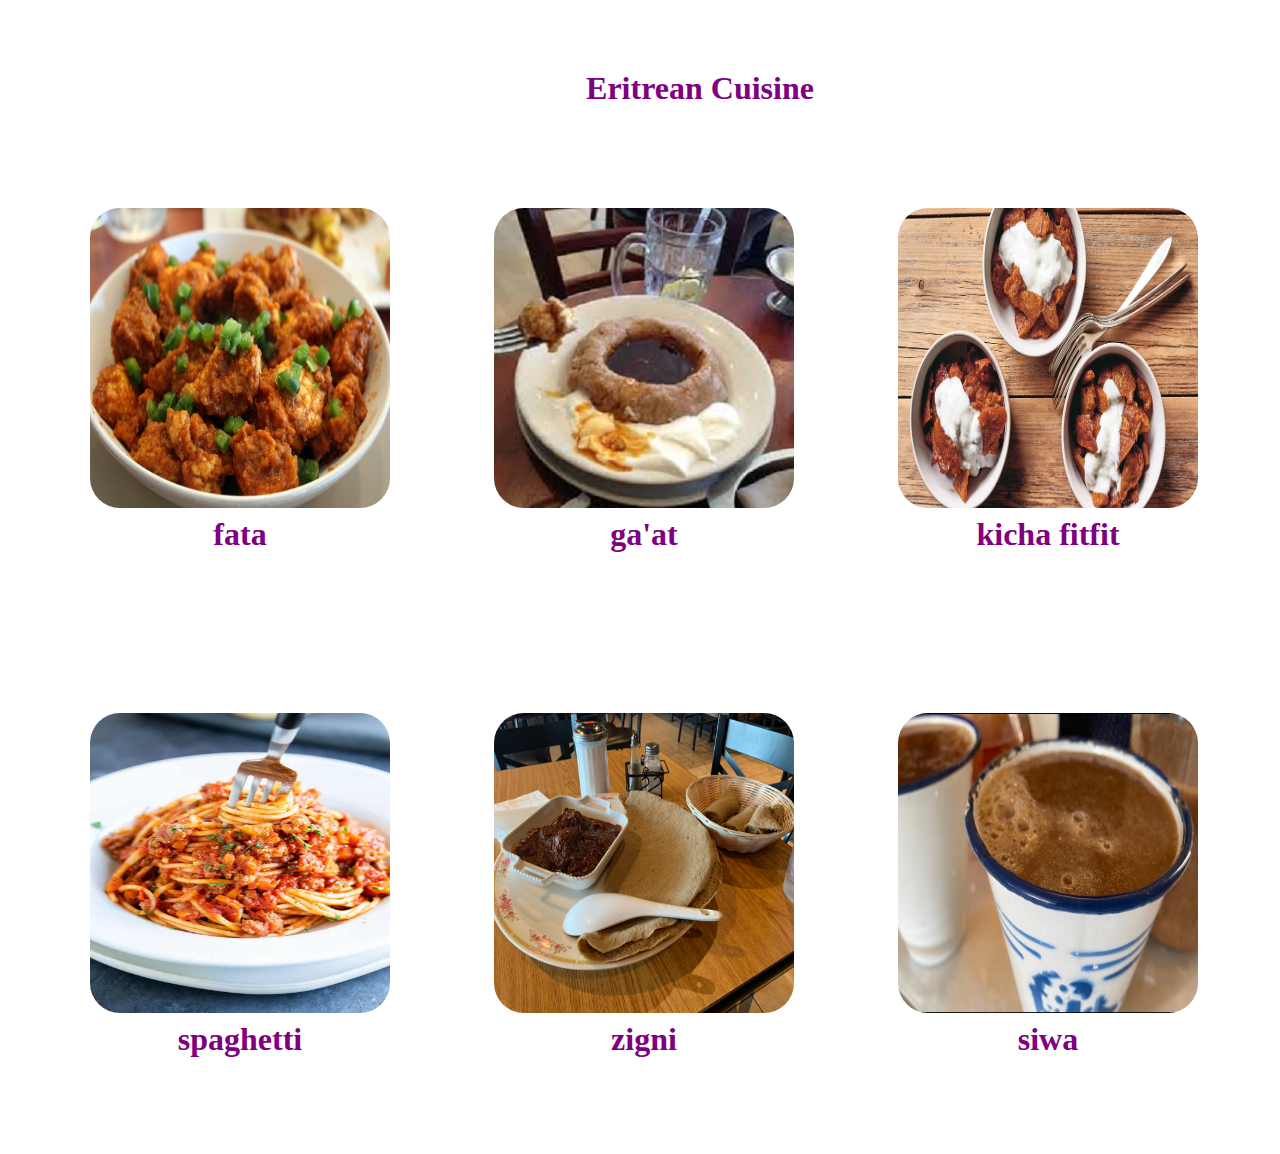
<file: index.html>
<!DOCTYPE html>
<html lang="en">
<head>
    <meta charset="UTF-8">
    <meta name="viewport" content="width=device-width, initial-scale=1.0">
    <link rel="stylesheet" href="style.css">
    <title>Eri-cipies</title>
</head>
<body>
    <h1>Eritrean Cuisine</h1>

    <ul> 
        <div><li><a href="/recipes/fata/fata.html"> <img src="/recipes/cover-images/FATA.jpg" alt="fata"><br>fata</a></li></div>
        <div><li><a href="/recipes/gaat/gaat.html"><img src="/recipes/cover-images/GA'AT.jpg" alt="ga'at"><br>ga'at</a></li></div>
        <div><li><a href="/recipes/kftft/kftft.html"><img src="/recipes/cover-images/KICHA FITFIT.jpg" alt="kicha fitfit"><br>kicha fitfit</a></li></div>
        <div><li><a href="/recipes/spaghetti/spaghetti.html"><img src="/recipes/cover-images/SPAGHETTI.jpg" alt="spaghetti"><br> spaghetti</a></li></div>
        <div><li><a href="/recipes/zigni/zigni.html"><img src="/recipes/cover-images/Zigni.jpg" alt="zigni"><br> zigni</a></li></div>
        <div><li><a href="/recipes/siwa/siwa.html"><img src="/recipes/cover-images/siwa.jpg" alt="siwa"><br> siwa</a></li></div>

    </ul>
</body>
</html>
</file>
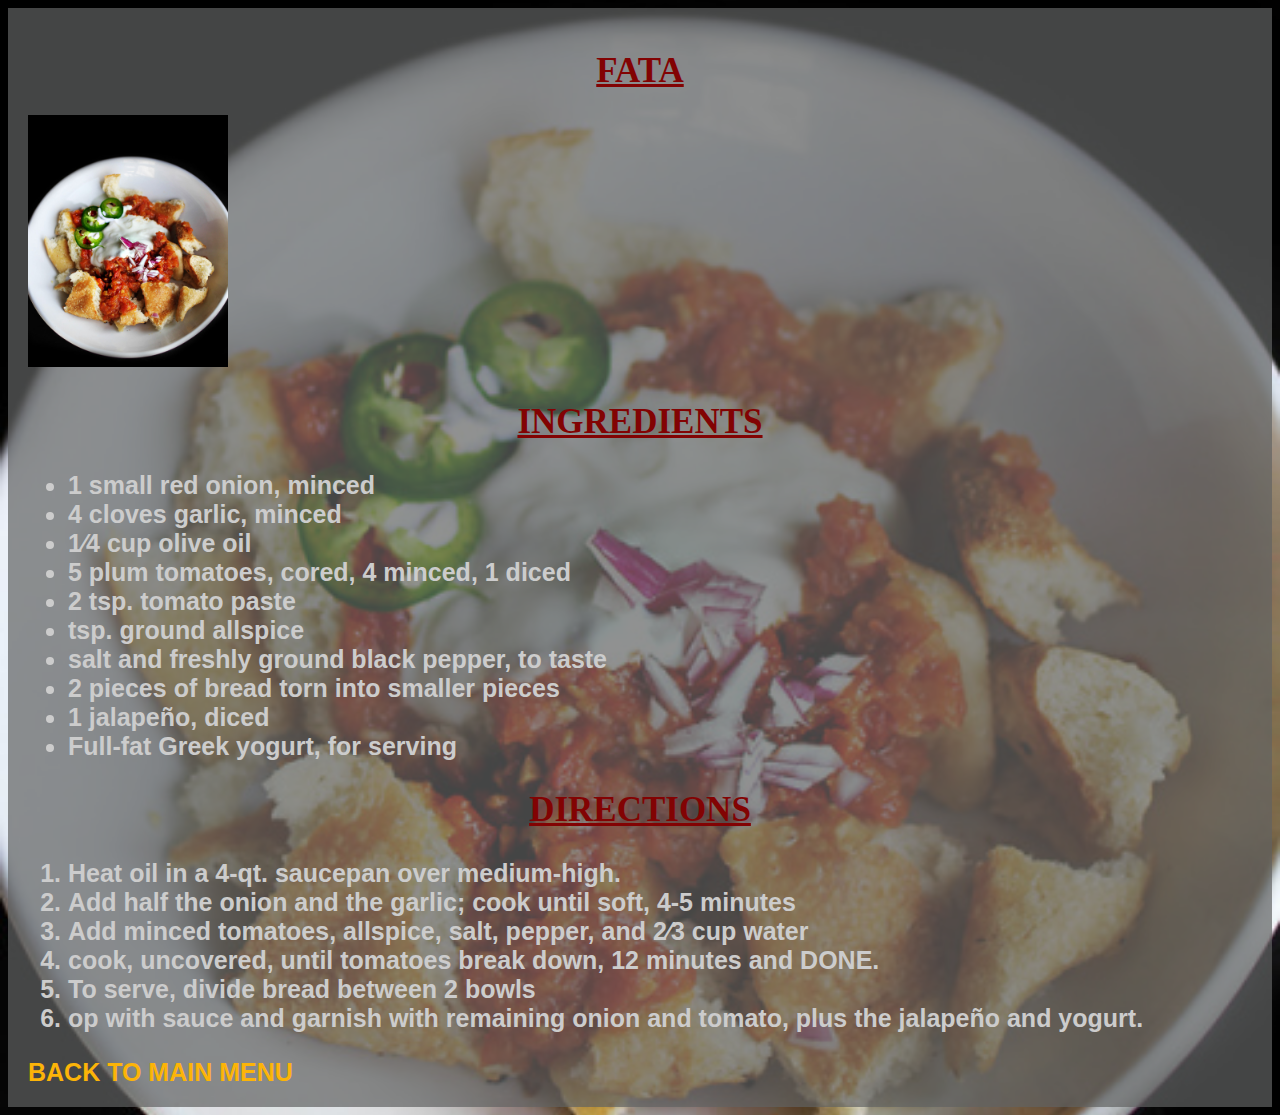
<file: recipes/fata/fata.html>
<!DOCTYPE html>
<html>
  <head>
    <meta charset="utf-8"
    <meta lang="en-US">
    <link rel="stylesheet" href="fata.css">
    <title>FATA</title>
  </head>

  <body>
    <div class="main">
      <h1>FATA</h1>
      <img src="fata.jpg" alt="A serving of fata bread topped with tomato sauce and garnished with diced jalapeño and onion, presented on a white plate in a cozy kitchen setting. The dish appears warm and inviting, evoking a sense of comfort and home-cooked tradition." width="200">
      <h2>INGREDIENTS</h2>
      <ul>
        <li>1 small red onion, minced</li>
        <li>4 cloves garlic, minced</li>
        <li>1⁄4 cup olive oil</li>
        <li>5 plum tomatoes, cored, 4 minced, 1 diced</li>
        <li>2 tsp. tomato paste</li>
        <li>tsp. ground allspice</li>
        <li>salt and freshly ground black pepper, to taste</li>
        <li>2 pieces of bread torn into smaller pieces</li>
        <li>1 jalapeño, diced</li>
        <li>Full-fat Greek yogurt, for serving</li>
      </ul>
      <h2>DIRECTIONS</h2>
      <ol>
        <li>Heat oil in a 4-qt. saucepan over medium-high.</li>
        <li>Add half the onion and the garlic; cook until soft, 4-5 minutes</li>
        <li>Add minced tomatoes, allspice, salt, pepper, and 2⁄3 cup water</li>
        <li>cook, uncovered, until tomatoes break down, 12 minutes and DONE.</li>
        <li>To serve, divide bread between 2 bowls</li>
        <li>op with sauce and garnish with remaining onion and tomato, plus the jalapeño and yogurt.</li>
      </ol>
 
  
      <a href="../../index.html">BACK TO MAIN MENU</a>
    </div>
  </body>
</html>
</file>
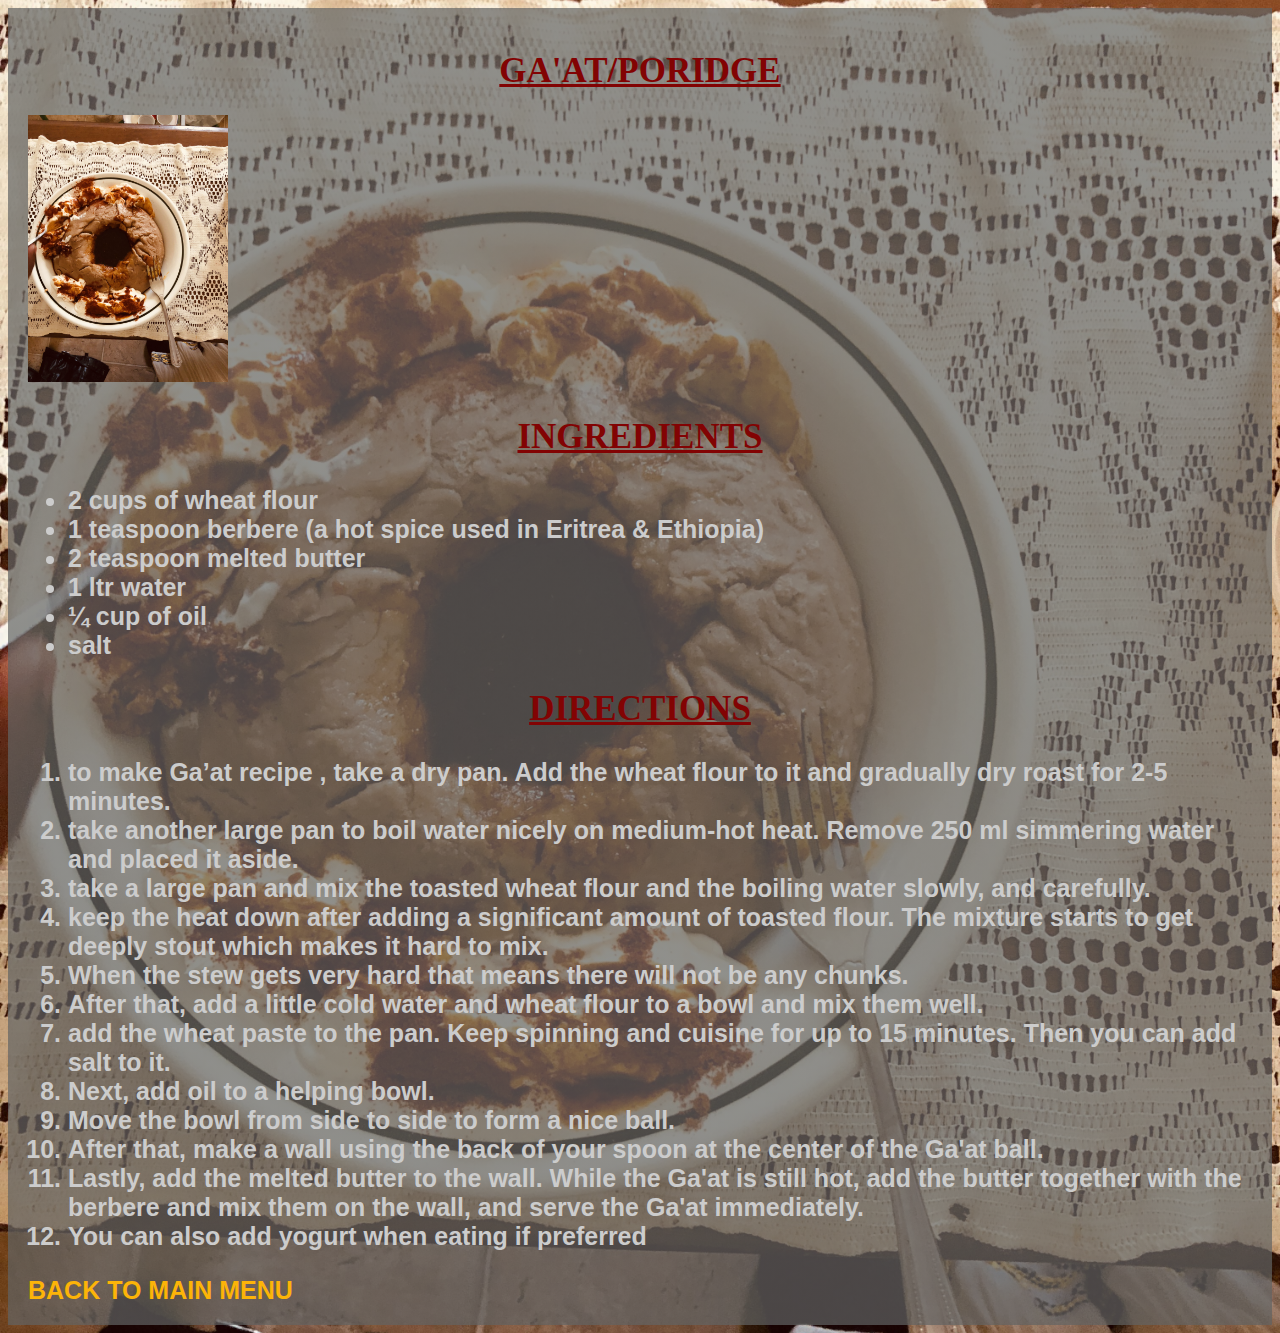
<file: recipes/gaat/gaat.html>
<!DOCTYPE html>
<html>
  <head>
    <meta charset="utf-8">
    <link rel="stylesheet" href="gaat.css">
    <title>GA'AT (Poridge)</title>

  </head>

  <body>
    <div class="main">
      <h1>GA'AT/PORIDGE</h1>
      <img src="gaat.jpg" alt="gaat" width="200">
      <h2>INGREDIENTS</h2>
      <uL>
        <li>2 cups of wheat flour</li>
        <li>1 teaspoon berbere (a hot spice used in <strong>Eritrea & Ethiopia</strong>)</li>
        <li>2 teaspoon melted butter</li>
        <li>1 ltr water</li>
        <li>¼ cup of oil</li>
        <li>salt</li>
      </ul>
      <h2>DIRECTIONS</h2>
      <ol>
        <li>to make Ga’at recipe
          , take a dry pan. Add the wheat flour to it and gradually dry roast for 2-5 minutes.</li>
        <li>take another large pan to boil water nicely on medium-hot heat.
            Remove 250 ml simmering water and placed it aside.</li>
        <li>take a large pan and mix the toasted wheat flour and the boiling water slowly, and carefully.</li>
        <li>keep the heat down after adding a significant amount of toasted flour.
           The mixture starts to get deeply stout which makes it hard to mix.</li>
        <li>When the stew gets very hard that means there will not be any chunks. </li>
        <li>After that, add a little cold water and wheat flour to a bowl and mix them well.</li>
        <li>add the wheat paste to the pan. Keep spinning and cuisine for up to 15 minutes. Then you can add salt to it.</li>
        <li>Next, add oil to a helping bowl.</li>
        <li>Move the bowl from side to side to form a nice ball.</li>
        <li>After that, make a wall using the back of your spoon at the center of the Ga'at ball.</li>
        <li>Lastly, add the melted butter to the wall. While the Ga'at is still hot,
          add the butter together with the berbere and mix them on the wall, and serve the Ga'at immediately.</li>
        <li>You can also add yogurt when eating if preferred </li>
      </ol>
      
      <a href="../../index.html">BACK TO MAIN MENU</a>
    </div>
  </body>
</html>
</file>
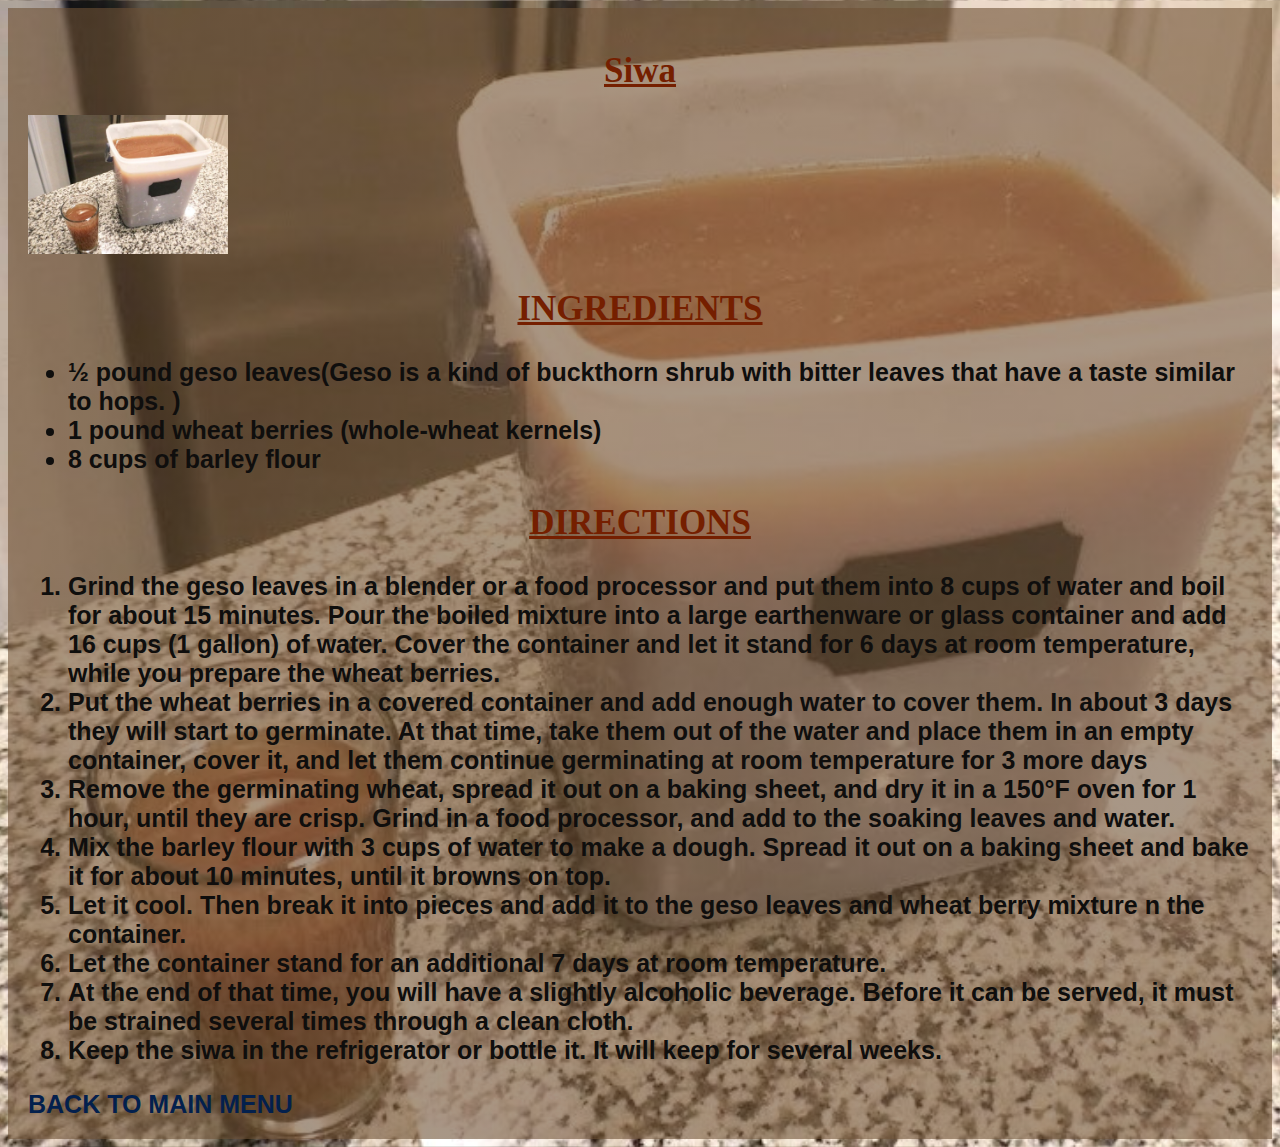
<file: recipes/siwa/siwa.html>
<!DOCTYPE html>
<html lang="en">
  <head>
    <meta charset="utf-8">
    <title>Siwa</title>
    <meta name="viewport" content="width=device-width, initial-scale=1">
    <link rel="stylesheet" href="siwa.css">
  </head>
  <body>
    <div class="main">
      <h1>Siwa</h1>
      <img src="/recipes/siwa/siwa.jpg" alt="siwa" width="200">
      <h2>INGREDIENTS</h2>
      <uL>
        <li>½ pound geso leaves(Geso is a kind of buckthorn shrub with bitter leaves that have a taste similar to hops. )</li>
        <li>1 pound wheat berries (whole-wheat kernels)</li>
        <li>8 cups of barley flour</li>
      </ul>
      <h2>DIRECTIONS</h2>
      <ol>
        <li>Grind the geso leaves in a blender or a food processor and put them into 8 cups of water and boil for about 15 minutes.
           Pour the boiled mixture into a large earthenware or glass container and add 16 cups (1 gallon) of water.
          Cover the container and let it stand for 6 days at room temperature, while you prepare the wheat berries.</li>
        <li> Put the wheat berries in a covered container and add enough water to cover them. In about 3 days they will start to germinate.
           At that time, take them out of the water and place them in an empty container, cover it, and let them continue germinating at room temperature for 3 more days</li>
        <li>Remove the germinating wheat, spread it out on a baking sheet, and dry it in a 150°F oven for 1 hour, until they are crisp.
           Grind in a food processor, and add to the soaking leaves and water.</li>
        <li>Mix the barley flour with 3 cups of water to make a dough. Spread it out on a baking sheet and bake it for about 10 minutes, until it browns on top.</li>
        <li>Let it cool. Then break it into pieces and add it to the geso leaves and wheat berry mixture n the container.</li>
        <li> Let the container stand for an additional 7 days at room temperature.</li>
        <li>At the end of that time, you will have a slightly alcoholic beverage. Before it can be served, it must be strained several times through a clean cloth.</li>
        <li> Keep the siwa in the refrigerator or bottle it. It will keep for several weeks.</li>
      </ol>
      
      <a href="../../index.html">BACK TO MAIN MENU</a>
    </div>
  </body>
</html>
</file>
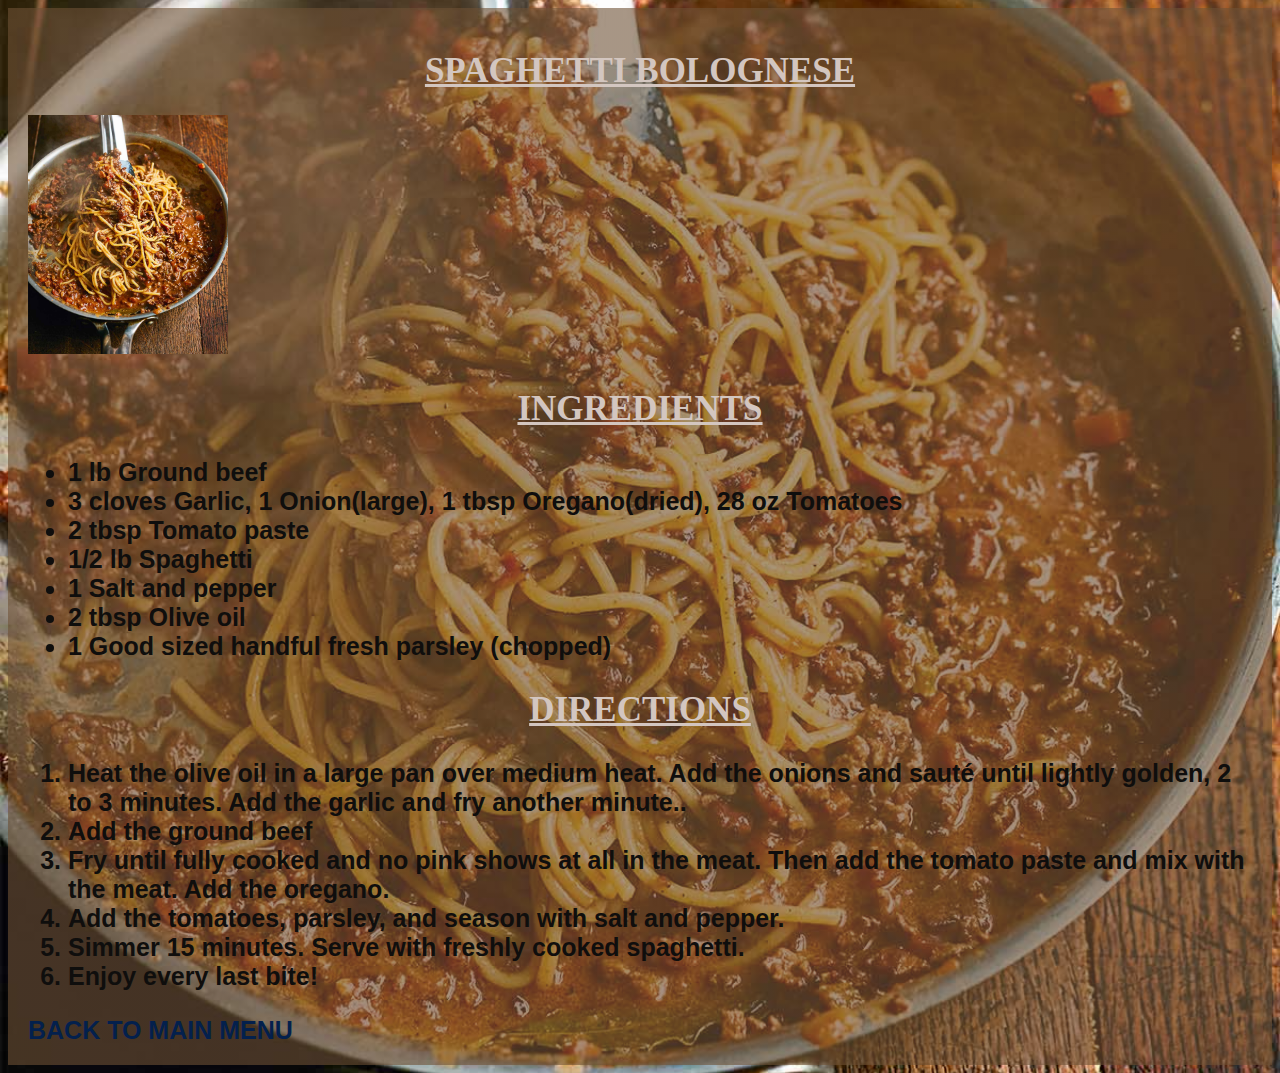
<file: recipes/spaghetti/spaghetti.html>
<!DOCTYPE html>
<html lang="en">
  <head>
    <meta charset="utf-8">
    <title>Spaghetti</title>
    <meta name="viewport" content="width=device-width, initial-scale=1">
    <link rel="stylesheet" href="spaghetti.css">
  </head>
  <body>
    <div class="main">
      <h1>SPAGHETTI BOLOGNESE</h1>
      <img src="/recipes/spaghetti/spaghetti.jpg" alt="spaghetti" width="200">
      <h2>INGREDIENTS</h2>
      <uL>
        <li>1 lb Ground beef</li>
        <li>3 cloves Garlic, 1 Onion(large), 1 tbsp Oregano(dried), 28 oz Tomatoes</li>
        <li>2 tbsp Tomato paste</li>
        <li>1/2 lb Spaghetti</li>
        <li>1 Salt and pepper</li>
        <li>2 tbsp Olive oil</li>
        <li>1 Good sized handful fresh parsley (chopped)</li>
      </ul>
      <h2>DIRECTIONS</h2>
      <ol>
        <li>Heat the olive oil in a large pan over medium heat. Add the onions and sauté until lightly golden, 2 to 3 minutes. Add the garlic and fry another minute..</li>
        <li>Add the ground beef</li>
        <li>Fry until fully cooked and no pink shows at all in the meat. Then add the tomato paste and mix with the meat. Add the oregano.</li>
        <li>Add the tomatoes, parsley, and season with salt and pepper.</li>
        <li>Simmer 15 minutes. Serve with freshly cooked spaghetti.</li>
        <li>Enjoy every last bite!</li>
      </ol>
  
      <a href="../../index.html">BACK TO MAIN MENU</a>
    </div>
  </body>
</html>
</file>
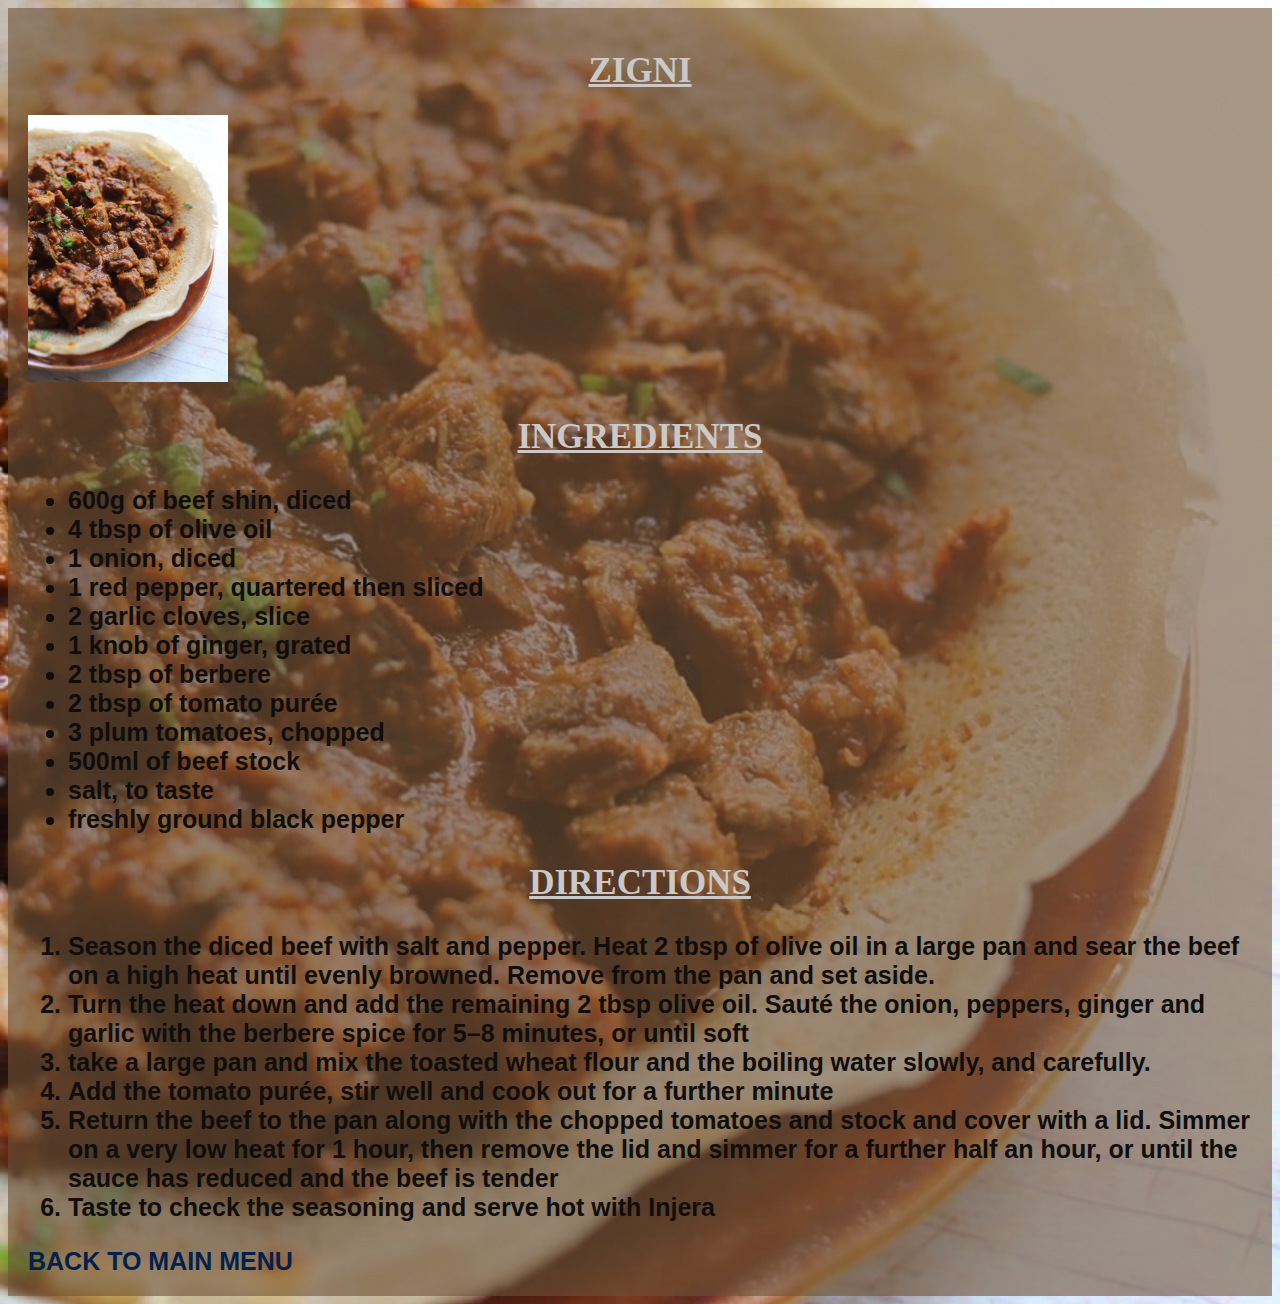
<file: recipes/zigni/zigni.html>
<!DOCTYPE html>
<html lang="en">
  <head>
    <meta charset="utf-8">
    <title>Zigni</title>
    <link rel="stylesheet" href="zigni.css">
  </head>
  <body>
    <div class="main">
      <h1>ZIGNI</h1>
      <img src="/recipes/zigni/zigni.jpg" alt="zigni" width="200">
      <h2>INGREDIENTS</h2>
      <uL>
        <li>600g of beef shin, diced</li>
        <li>4 tbsp of olive oil</li>
        <li>1 onion, diced</li>
        <li>1 red pepper, quartered then sliced</li>
        <li>2 garlic cloves, slice</li>
        <li>1 knob of ginger, grated</li>
        <li>2 tbsp of berbere</li>
        <li>2 tbsp of tomato purée</li>
        <li>3 plum tomatoes, chopped</li>
        <li>500ml of beef stock</li>
        <li>salt, to taste</li>
        <li>freshly ground black pepper</li>
      </ul>
      <h2>DIRECTIONS</h2>
      <ol>
        <li>Season the diced beef with salt and pepper. Heat 2 tbsp of olive oil in a large pan and sear the beef on a high heat until evenly browned. Remove from the pan and set aside.</li>
        <li>Turn the heat down and add the remaining 2 tbsp olive oil. Sauté the onion, peppers, ginger and garlic with the berbere spice for 5–8 minutes, or until soft</li>
        <li>take a large pan and mix the toasted wheat flour and the boiling water slowly, and carefully.</li>
        <li>Add the tomato purée, stir well and cook out for a further minute</li>
        <li>Return the beef to the pan along with the chopped tomatoes and stock and cover with a lid. Simmer on a very low heat for 1 hour, then remove the lid and simmer for a further half an hour, or until the sauce has reduced and the beef is tender</li>
        <li>Taste to check the seasoning and serve hot with Injera</li>
      </ol>
    
      <a href="../../index.html">BACK TO MAIN MENU</a>
    </div>
  </body>
</html>
</file>
<file: style.css>
*{
    color:purple;
 
}
body{
    width:1400px;
    min-width: 300px;
    margin:0 auto;
}
h1{
    text-align: center;
    margin-top:70px;
}
div{
    margin:80px 50px;
    display: inline-block;
    box-sizing: border-box;
    text-align: center;
    
}
div li{
    font-family: 'Times New Roman', Arial, Helvetica, sans-serif, serif;
    font-size: 2rem;
    font-weight:bold;
    color: purple;
    list-style: none;

}
div a{
    text-decoration: none;
}
div img{
    width:300px;
    height:300px;
    border-radius: 30px;
}
</file>
<file: recipes/fata/fata.css>
body{
    background-image: url("./fata.jpg");
    background-position: center;
    background-size: cover;
}
.main{
  width: min(100%-2rem,600px);/*for a responsive layout*/
  margin-inline:auto;
  height:100%;
  padding:20px;
  background:rgba(97, 99, 99, 0.7);
  font-size:25px;
  font-family:sans-serif;
  font-weight:bolder;
  color:#cccccc;
}
  .main h1,h2{
  text-align: center;
  font-size: 35px;
  font-family:Norse;
  font-weight:bold;
  text-decoration: underline;
  color:#820303;
}
a{
  text-decoration: none;
  color:#fcb408;
}
a:hover{
  transition: 0.5s ease;
  font-weight:lighter;
}
.credit{
  font-size:15px;
}
</file>
<file: recipes/gaat/gaat.css>
body{
    background-image: url("./gaat.jpg");
    background-position: center;
    background-size: cover;
}
.main{
  width: min(100%-2rem,600px);/*for a responsive layout*/
  margin-inline:auto;
  height:100%;
  padding:20px;
  background:linear-gradient(rgba(97, 99, 99, 0.7)50%, rgba(97, 99, 99, 0.7)50%);
  font-size:25px;
  font-family:sans-serif;
  font-weight:bolder;
  color:#cccccc;
}
  .main h1,h2{
  text-align: center;
  font-size: 35px;
  font-family:Norse;
  font-weight:bold;
  text-decoration: underline;
  color:#820303;
}
a{
  text-decoration: none;
  color:#fcb408;
}
a:hover{
  transition: 0.5s ease;
  font-weight:lighter;
}
.credit{
  font-size:15px;
}
</file>
<file: recipes/siwa/siwa.css>
body{
   background-image: url("./siwa.jpg");
   background-position:center;
   background-size:cover;

}
.main{
  width: min(100%-2rem,600px);
  margin-inline:auto;
  height:100%;
  padding:20px;
  background:linear-gradient(rgba(110, 81, 53, 0.6)50%, rgba(110, 81, 53, 0.6)50%);
  font-size:25px;
  font-family:sans-serif;
  font-weight:bolder;
  color:#0f0e0d;
}
.main h1,h2{
  text-align: center;
  font-size: 35px;
  font-family:Norse;
  font-weight:bold;
  text-decoration: underline;
  color:#751f00;
}
a{
  text-decoration:none;
  color:#03204d
;
}
a:hover{
  font-weight:lighter;
  transition:0.5s ease;
}
.credit{
  font-size:15px;
}
</file>
<file: recipes/spaghetti/spaghetti.css>
body{
   background-image: url("./spaghetti.jpg");
   background-position:center;
   background-size:cover;

}
.main{
  width: min(100%-2rem,600px);
  margin-inline:auto;
  height:100%;
  padding:20px;
  background:linear-gradient(rgba(110, 81, 53, 0.6)50%, rgba(110, 81, 53, 0.6)50%);
  font-size:25px;
  font-family:sans-serif;
  font-weight:bolder;
  color:#0f0e0d;
}
.main h1,h2{
  text-align: center;
  font-size: 35px;
  font-family:Norse;
  font-weight:bold;
  text-decoration: underline;
  color:#d3c6c0;
}
a{
  text-decoration:none;
  color:#03204d
;
}
a:hover{
  font-weight:lighter;
  transition:0.5s ease;
}
.credit{
  font-size:15px;
}
</file>
<file: recipes/zigni/zigni.css>
body{
   background-image: url("./zigni.jpg");
   background-position:center;
   background-size:cover;

}
.main{
  width: min(100%-2rem,600px);
  margin-inline:auto;
  height:100%;
  padding:20px;
  background:linear-gradient(rgba(110, 81, 53, 0.6)50%, rgba(110, 81, 53, 0.6)50%);
  font-size:25px;
  font-family:sans-serif;
  font-weight:bolder;
  color:#0f0e0d;
}
.main h1,h2{
  text-align: center;
  font-size: 35px;
  font-family:Norse;
  font-weight:bold;
  text-decoration: underline;
  color:#cac9c8;
}
a{
  text-decoration:none;
  color:#03204d
;
}
a:hover{
  font-weight:lighter;
  transition:0.5s ease;
}
.credit{
  font-size:15px;
}
</file>
